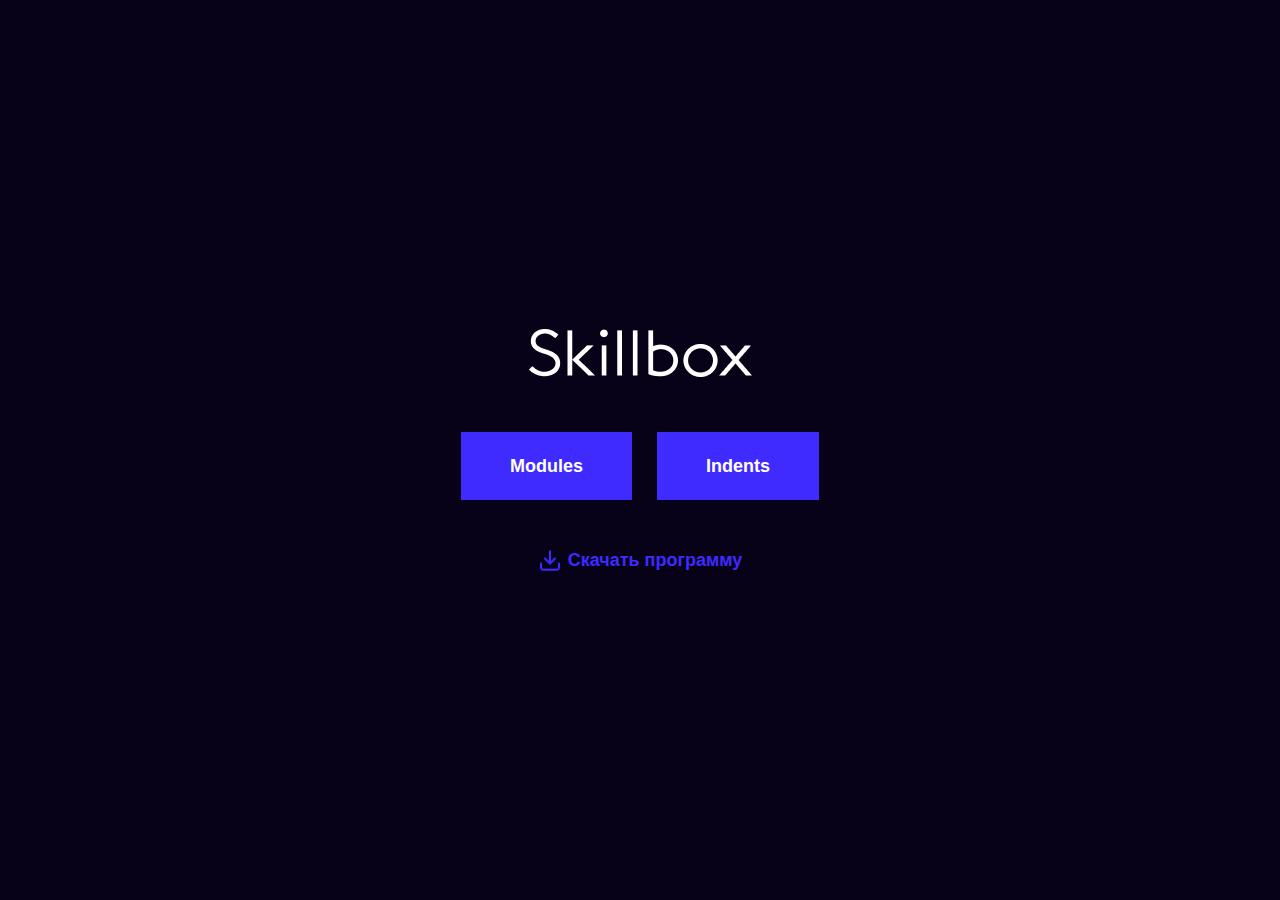
<file: index.html>
<!DOCTYPE html>
<html lang="ru">

<head>
  <meta charset="UTF-8">
  <meta http-equiv="X-UA-Compatible" content="IE=edge">
  <meta name="viewport" content="width=device-width, initial-scale=1.0">
  <title>
    "Скилбокс - онлайн-курсы. Полезные ссылки"
  </title>
  <link rel="stylesheet" href="css/normalize.css">
  <link rel="stylesheet" href="css/style.css">
</head>

<body>
  <div class="main-content">
    <a class="logo" href="https://skillbox.ru/" target="_blank">
      <img src="./img/logo-light.png" alt="Логотип skillbox">
    </a>
    <div class="element">
      <a class="nav-links" href="Modules.html">Modules</a>
      <a class="nav-links" href="article.html">Indents</a>
    </div>
    <a class="main-link" href="skillbox.docx">Скачать программу</a>
  </div>
</body>

</html>
</file>
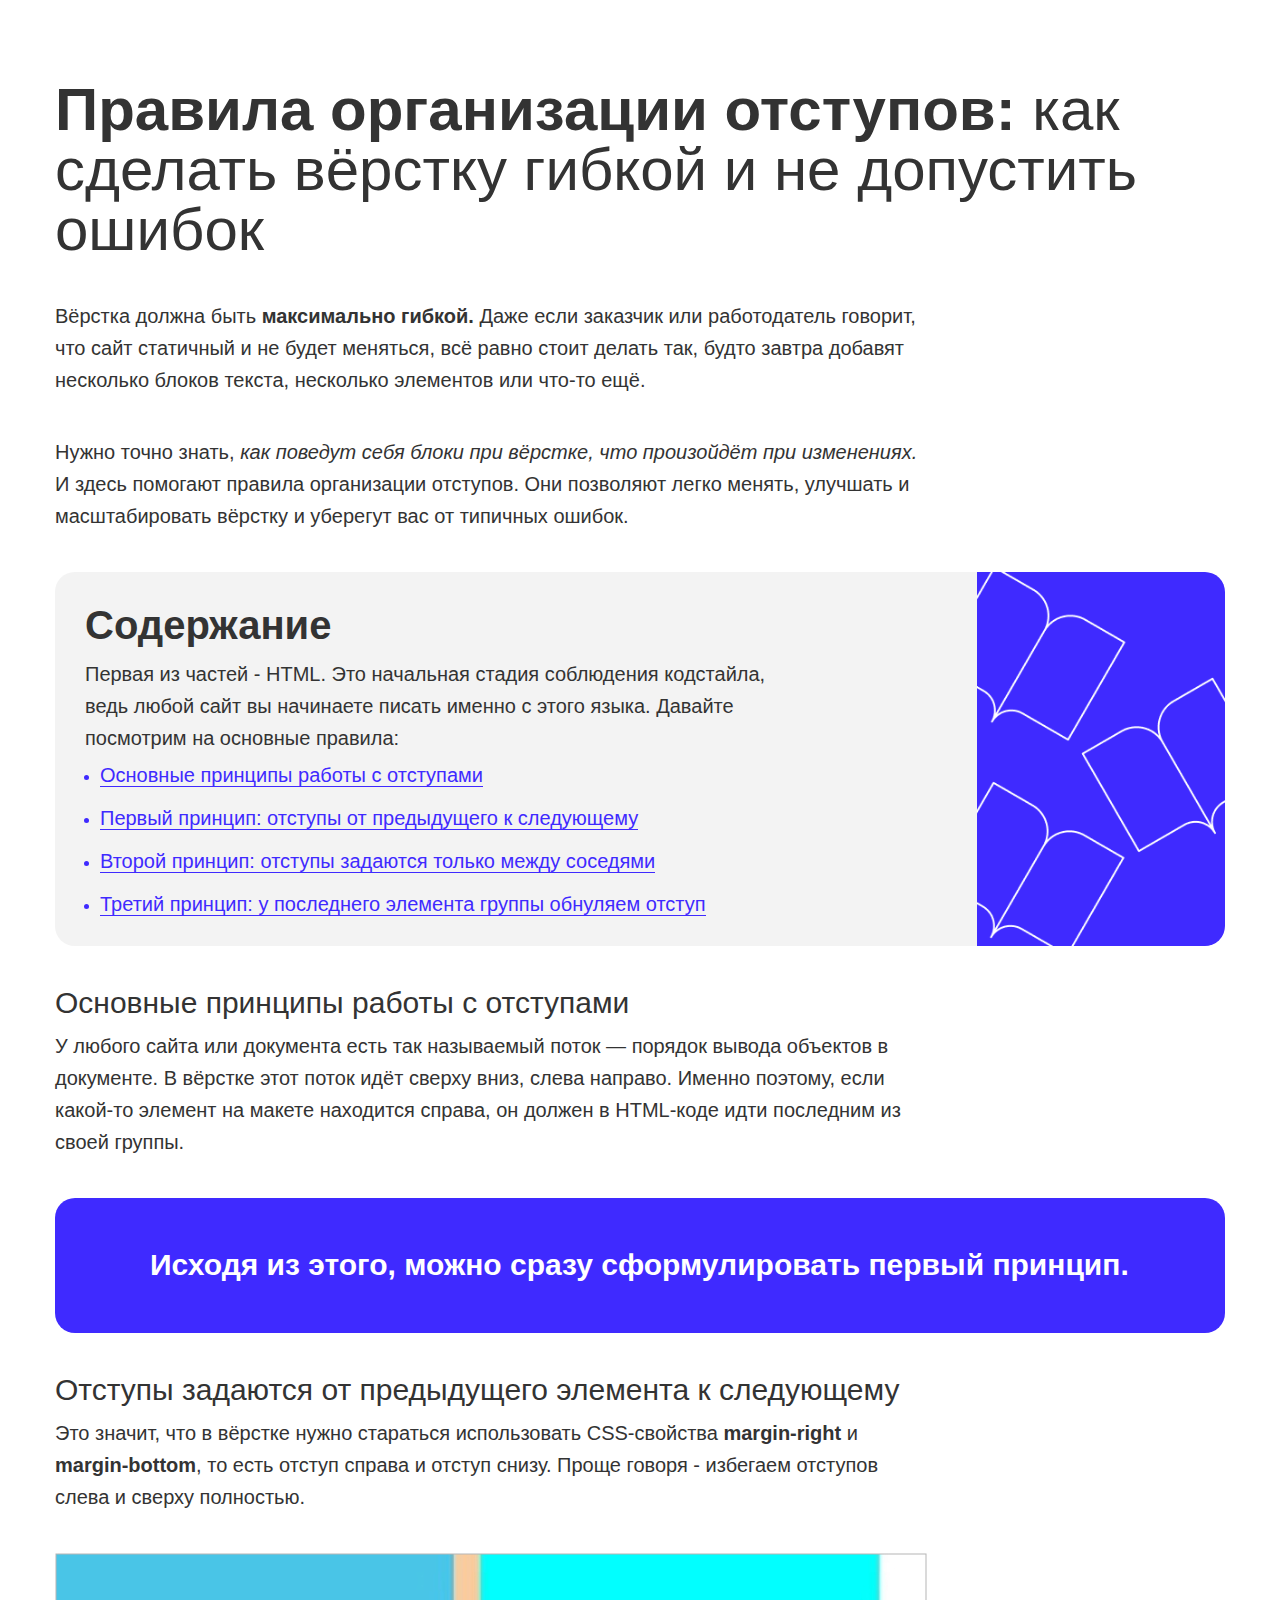
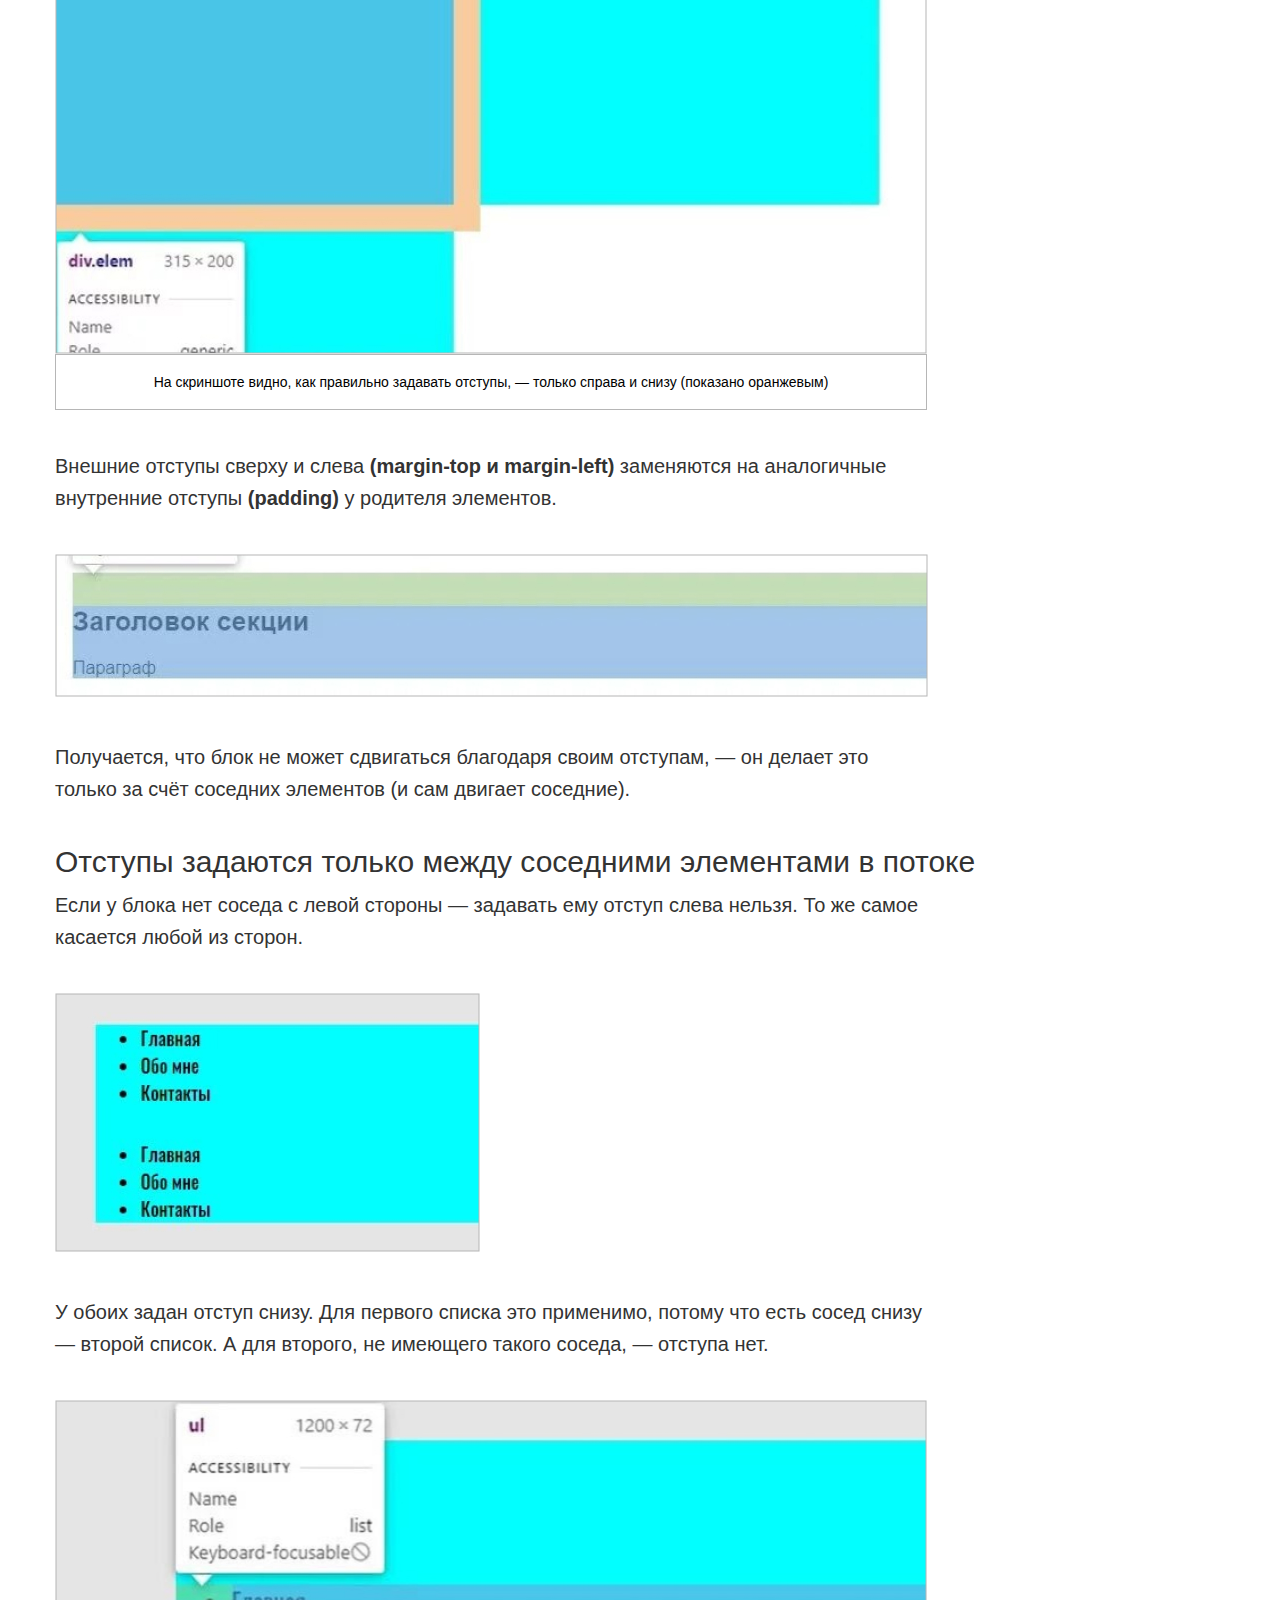
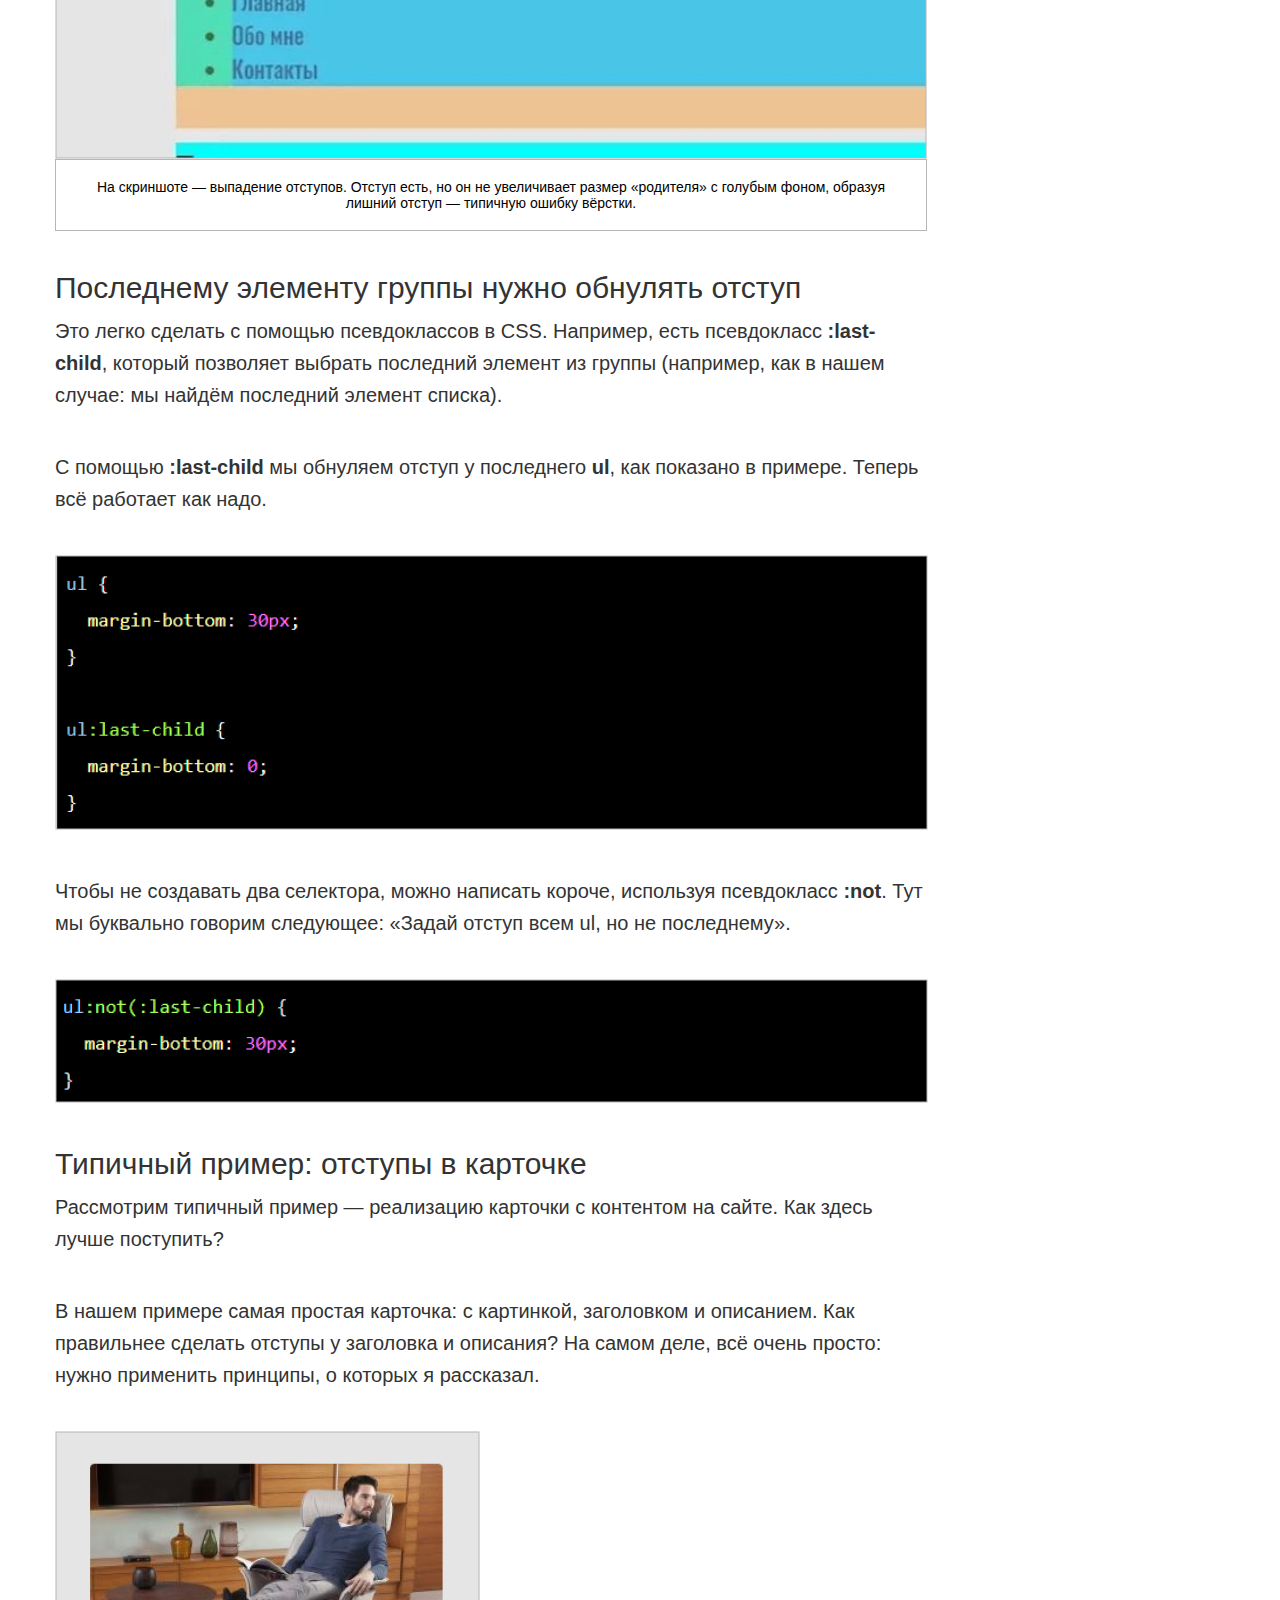
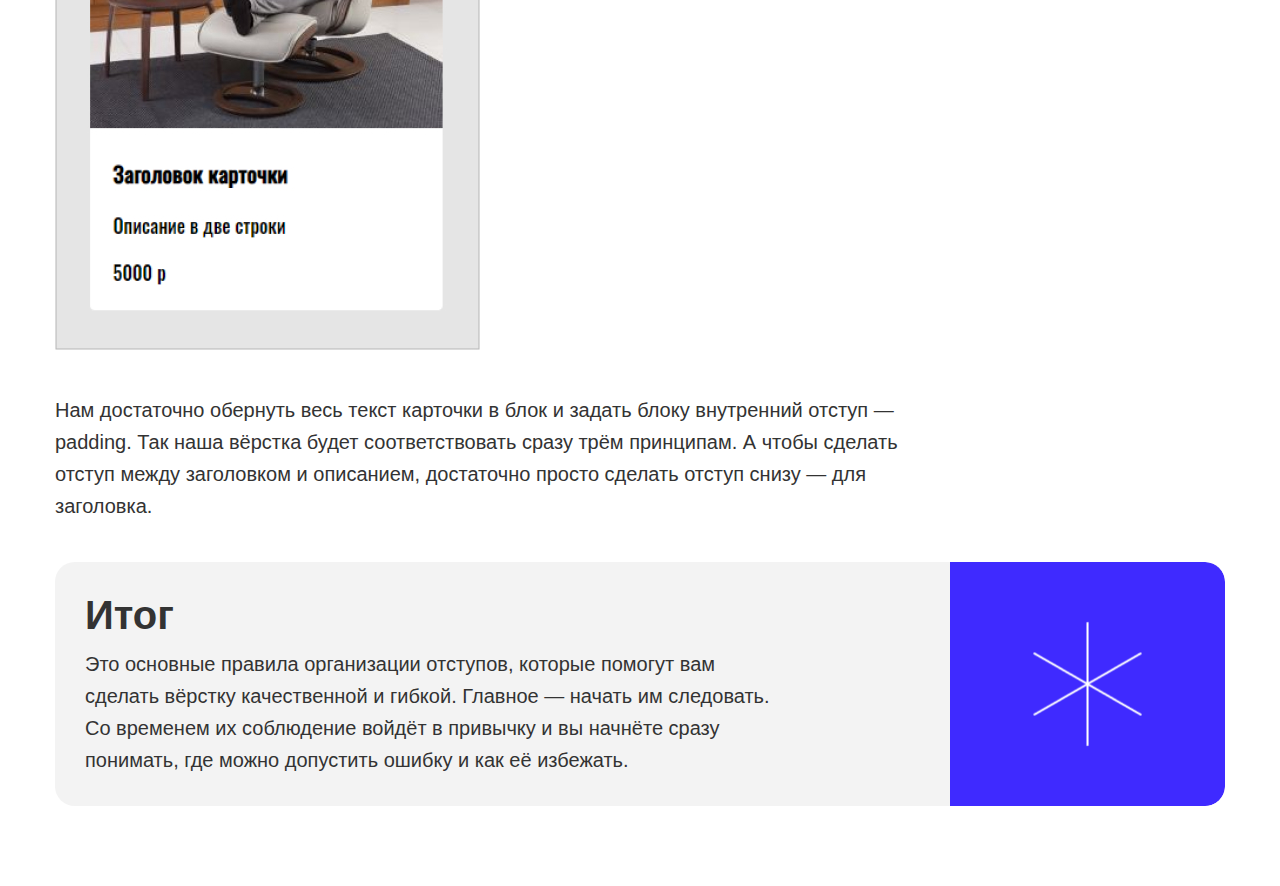
<file: article.html>
<!DOCTYPE html>
<html lang="ru">

<head>
  <meta charset="UTF-8">
  <meta http-equiv="X-UA-Compatible" content="IE=edge">
  <meta name="viewport" content="width=device-width, initial-scale=1.0">
  <title>Скилбокс - курс верстки. Полезная статья</title>
  <link rel="stylesheet" href="css/normalize.css">
  <link rel="stylesheet" href="css/style.css">
</head>

<body>
  <div class="container">
    <h1 class="heading1">
      <b>Правила организации отступов:</b> как сделать вёрстку гибкой и не
      допустить ошибок
    </h1>
    <p class="paragraph">
      Вёрстка должна быть <strong>максимально гибкой.</strong> Даже если
      заказчик или работодатель говорит, что сайт статичный и не будет
      меняться, всё равно стоит делать так, будто завтра добавят несколько
      блоков текста, несколько элементов или что-то ещё.
    </p>
    <p class="paragraph">
      Нужно точно знать,
      <em>как поведут себя блоки при вёрстке, что произойдёт при
        изменениях.</em>
      И здесь помогают правила организации отступов. Они позволяют легко
      менять, улучшать и масштабировать вёрстку и уберегут вас от типичных
      ошибок.
    </p>
    <div class="section section1">
      <h2 class="heading2">Содержание</h2>
      <p class="parent">
        Первая из частей - HTML. Это начальная стадия соблюдения кодстайла,
        ведь любой сайт вы начинаете писать именно с этого языка. Давайте
        посмотрим на основные правила:
      </p>
      <ul class="items">
        <li class="list"><a class="link" href="#paragraph">Основные принципы работы с отступами</a></li>
        <li class="list">
          <a class="link" href="#paragraph1">Первый принцип: отступы от предыдущего к следующему</a>
        </li>
        <li class="list">
          <a class="link" href="#paragraph2">Второй принцип: отступы задаются только между соседями</a>
        </li>
        <li class="list">
          <a class="link" href="#paragraph3">Третий принцип: у последнего элемента группы обнуляем отступ</a>
        </li>
      </ul>
    </div>
    <div class="style">
      <h3 class="heading3">Основные принципы работы с отступами</h3>
      <p class="paragraph" id="paragraph">
        У любого сайта или документа есть так называемый поток — порядок
        вывода объектов в документе. В вёрстке этот поток идёт сверху вниз,
        слева направо. Именно поэтому, если какой-то элемент на макете
        находится справа, он должен в HTML-коде идти последним из своей
        группы.
      </p>
      <p class="paragraph-bgd">
        Исходя из этого, можно сразу сформулировать первый принцип.
      </p>
    </div>
    <div class="style">
      <h3 class="heading3">
        Отступы задаются от предыдущего элемента к следующему
      </h3>
      <p class="paragraph" id="paragraph1">
        Это значит, что в вёрстке нужно стараться использовать CSS-свойства
        <strong>margin-right</strong> и <strong>margin-bottom</strong>, то есть
        отступ справа и отступ снизу. Проще говоря - избегаем отступов слева и
        сверху полностью.
      </p>
      <figure class="figure">
        <img src="./img/1.jpg" alt="Picture1">
        <figcaption class="figcaption">
          На скриншоте видно, как правильно задавать отступы, — только справа и
          снизу (показано оранжевым)
        </figcaption>
      </figure>
      <p class="paragraph">
        Внешние отступы сверху и слева
        <strong>(margin-top и margin-left)</strong> заменяются на аналогичные
        внутренние отступы <strong>(padding)</strong> у родителя элементов.
      </p>
      <img class="img" src="./img/2.jpg" alt="Picture2">
      <p class="paragraph">
        Получается, что блок не может сдвигаться благодаря своим отступам, — он
        делает это только за счёт соседних элементов (и сам двигает соседние).
      </p>
    </div>
    <div class="style">
      <h3 class="heading3">
        Отступы задаются только между соседними элементами в потоке
      </h3>
      <p class="paragraph" id="paragraph2">
        Если у блока нет соседа с левой стороны — задавать ему отступ слева
        нельзя. То же самое касается любой из сторон.
      </p>
      <img class="img" src="./img/3.jpg" alt="Picture3">
      <p class="paragraph">
        У обоих задан отступ снизу. Для первого списка это применимо, потому что
        есть сосед снизу — второй список. А для второго, не имеющего такого
        соседа, — отступа нет.
      </p>
      <figure class="figure">
        <img src="./img/4.jpg" alt="Picture4">
        <figcaption class="figcaption">
          На скриншоте — выпадение отступов. Отступ есть, но он не увеличивает
          размер «родителя» с голубым фоном, образуя лишний отступ — типичную
          ошибку вёрстки.
        </figcaption>
      </figure>
    </div>
    <div class="style">
      <h3 class="heading3">Последнему элементу группы нужно обнулять отступ</h3>
      <p class="paragraph" id="paragraph3">
        Это легко сделать с помощью псевдоклассов в CSS. Например, есть
        псевдокласс <strong>:last-child</strong>, который позволяет выбрать
        последний элемент из группы (например, как в нашем случае: мы найдём
        последний элемент списка).
      </p>
      <p class="paragraph">
        С помощью <strong>:last-child</strong> мы обнуляем отступ у последнего
        <strong>ul</strong>, как показано в примере. Теперь всё работает как
        надо.
      </p>
      <img class="img" src="./img/5.jpg" alt="Picture5">
      <p class="paragraph">
        Чтобы не создавать два селектора, можно написать короче, используя
        псевдокласс <strong>:not</strong>. Тут мы буквально говорим следующее:
        «Задай отступ всем ul, но не последнему».
      </p>
      <img class="img" src="./img/6.jpg" alt="Picture6">
    </div>
    <h3 class="heading3">Типичный пример: отступы в карточке</h3>
    <p class="paragraph">
      Рассмотрим типичный пример — реализацию карточки с контентом на сайте.
      Как здесь лучше поступить?
    </p>
    <p class="paragraph">
      В нашем примере самая простая карточка: с картинкой, заголовком и
      описанием. Как правильнее сделать отступы у заголовка и описания? На
      самом деле, всё очень просто: нужно применить принципы, о которых я
      рассказал.
    </p>
    <img class="img" src="./img/7.jpg" alt="Picture7">
    <p class="paragraph">
      Нам достаточно обернуть весь текст карточки в блок и задать блоку
      внутренний отступ — padding. Так наша вёрстка будет соответствовать
      сразу трём принципам. А чтобы сделать отступ между заголовком и
      описанием, достаточно просто сделать отступ снизу — для заголовка.
    </p>
    <div class="section section2">
      <h2 class="heading2">Итог</h2>
      <p class="parent">
        Это основные правила организации отступов, которые помогут вам сделать
        вёрстку качественной и гибкой. Главное — начать им следовать. Со
        временем их соблюдение войдёт в привычку и вы начнёте сразу понимать,
        где можно допустить ошибку и как её избежать.
      </p>
    </div>
  </div>
</body>

</html>
</file>
<file: css/style.css>
html {
  box-sizing: border-box;
}

*,
*::before,
*::after {
  box-sizing: inherit;
}

a {
  color: inherit;
  text-decoration: none;
}

img {
  max-width: 100%;
}

body {
  font-family: Arial, Verdana, sans-serif;
}

.main-content {
  display: flex;
  flex-direction: column;
  align-items: center;
  justify-content: center;
  min-height: 100vh;
  color: #fff;
  background-color: #070217;
}

.logo {
  margin-bottom: 50px;
}

.nav-links {
  display: inline-block;
  padding: 24px 49px;
  font-weight: 700;
  font-size: 18px;
  background-color: #3f2aff;
}

.element {
  margin-bottom: 50px;
  font-size: 0;
}

.main-link {
  display: inline-block;
  padding-left: 30px;
  background-image: url("../img/download.png");
  background-position: left center;
  background-repeat: no-repeat;
  font-weight: 700;
  font-size: 18px;
  color: #3f2aff;
}

.nav-links:not(:last-child) {
  margin-right: 25px;
}

.container {
  margin: 0 auto;
  padding: 80px 0;
  width: 1170px;
}

.paragraph {
  margin: 0;
}

.heading1 {
  margin: 0;
  margin-bottom: 40px;
  font-weight: 400;
  font-size: 60px;
  line-height: 60px;
  color: #333;
}

.paragraph {
  width: 872px;
  font-weight: 400;
  font-size: 20px;
  line-height: 32px;
  color: #333;
}

.paragraph:not(:last-child) {
  margin-bottom: 40px;
}

.paragraph-bgd {
  display: inline-block;
  margin: 0;
  border-radius: 20px;
  padding: 50px 95px;
  width: 100%;
  font-weight: 700;
  font-size: 30px;
  background-color: #3f2aff;
  color: #fff;
}

.style {
  margin: 0;
}

.style:not(:last-child) {
  margin-bottom: 40px;
}

.section {
  border-radius: 20px;
  padding: 30px;
  background-color: #f3f3f3;
  background-position: right center;
  background-repeat: no-repeat;
  background-size: contain;
}

.section:not(:last-child) {
  margin-bottom: 40px;
}

.section1 {
  background-image: url("../img/decorate-1.png");
}

.section2 {
  background-image: url("../img/decorate-2.png");
}

.parent {
  margin: 0;
  width: 692px;
  font-weight: 400;
  font-size: 20px;
  line-height: 32px;
  color: #333;
}

.parent:not(:last-child) {
  margin-bottom: 10px;
}

.heading2 {
  margin: 0;
  margin-bottom: 10px;
  font-size: 40px;
  line-height: 46px;
  color: #333;
}

.heading3 {
  margin: 0;
  margin-bottom: 10px;
  font-weight: 400;
  font-size: 30px;
  line-height: 34px;
  color: #333;
}

.items {
  padding: 0;
  margin: 0;
  padding-left: 15px;
}

.link {
  border-bottom: 1px solid #3f2aff;
  font-size: 20px;
  color: #3f2aff;
}

.list:not(:last-child) {
  margin-bottom: 20px;
}

.list::marker {
  color: #3f2aff;
}

.img:not(:last-child) {
  margin-bottom: 40px;
}

.figure {
  display: inline-block;
  margin: 0;
  width: 872px;
  font-size: 0;
}

.figcaption {
  border: 1px solid #b6b6b6;
  padding: 19px;
  font-weight: 400;
  font-size: 14px;
  text-align: center;
}

.figure:not(:last-child) {
  margin-bottom: 40px;
}

.box {
  margin: 0 auto;
  padding: 50px 0px;
  width: 1170px;
  font-size: 0;
  background-color: #fff;
}

.mod-logo {
  display: block;
  margin-bottom: 25px;
  width: 137px;
}

.mod-link {
  display: inline-block;
  margin-bottom: 25px;
  padding-left: 52px;
  background-image: url('../img/arrow1.svg');
  background-repeat: no-repeat;
  background-position: left center;
  font-weight: 400;
  font-size: 20px;
  line-height: 23px;
  color: #3f2aff;
}

.main-title {
  margin: 0;
  margin-bottom: 50px;
  font-weight: 700;
  font-size: 60px;
  line-height: 70px;
  color: #3f2aff;
}

.title2-mod {
  margin: 0;
  font-weight: 700;
  font-size: 40px;
  line-height: 47px;
  color: #3f2aff;
}

.parent-mod {
  margin: 0;
  padding: 0;
}

.paragraph-list {
  list-style: none;
  font-weight: 400;
  font-size: 20px;
  line-height: 165%;
  color: #333;
}

.paragraph-mod {
  margin: 0;
}

.number_modules {
  position: absolute;
  right: 25px;
  bottom: 25px;
  font-weight: 400;
  font-size: 40px;
  line-height: 47px;
  color: #eaeaea
}

.cards-item {
  margin: 0;
  padding: 0;
  margin-bottom: 25px;
  background-color: #fff;
}

.card {
  display: inline-block;
  position: relative;
  margin: 0;
  margin-bottom: 25px;
  width: 572px;
  height: 505px;
  vertical-align: top;
  padding-top: 205px;
  padding-bottom: 25px;
  padding-left: 25px;
  padding-right: 25px;
  list-style: none;
  background-repeat: no-repeat;
  background-position: top;
  background-size: contain;
  background-color: #fff;
  filter: drop-shadow(0px 0px 40px rgba(0, 0, 0, 0.1));
}

.card:nth-child(odd) {
  margin-right: 25px;
}

.img1-list {
  background-image: url('../img/photo-01.png');

}

.img2-list {
  background-image: url('../img/photo-02.png');
}

.img3-list {
  background-image: url('../img/photo-03.png');
}

.img4-list {
  background-image: url('../img/photo-04.png');
}

.button-section {
  text-align: center;
}

.button {
  padding: 23px 73px;
  border: 2px solid #3f2aff;
  font-style: normal;
  font-size: 18px;
  font-weight: 700;
  line-height: 21px;
  color: #3f2aff;
  background-color: #fff;
}
</file>
